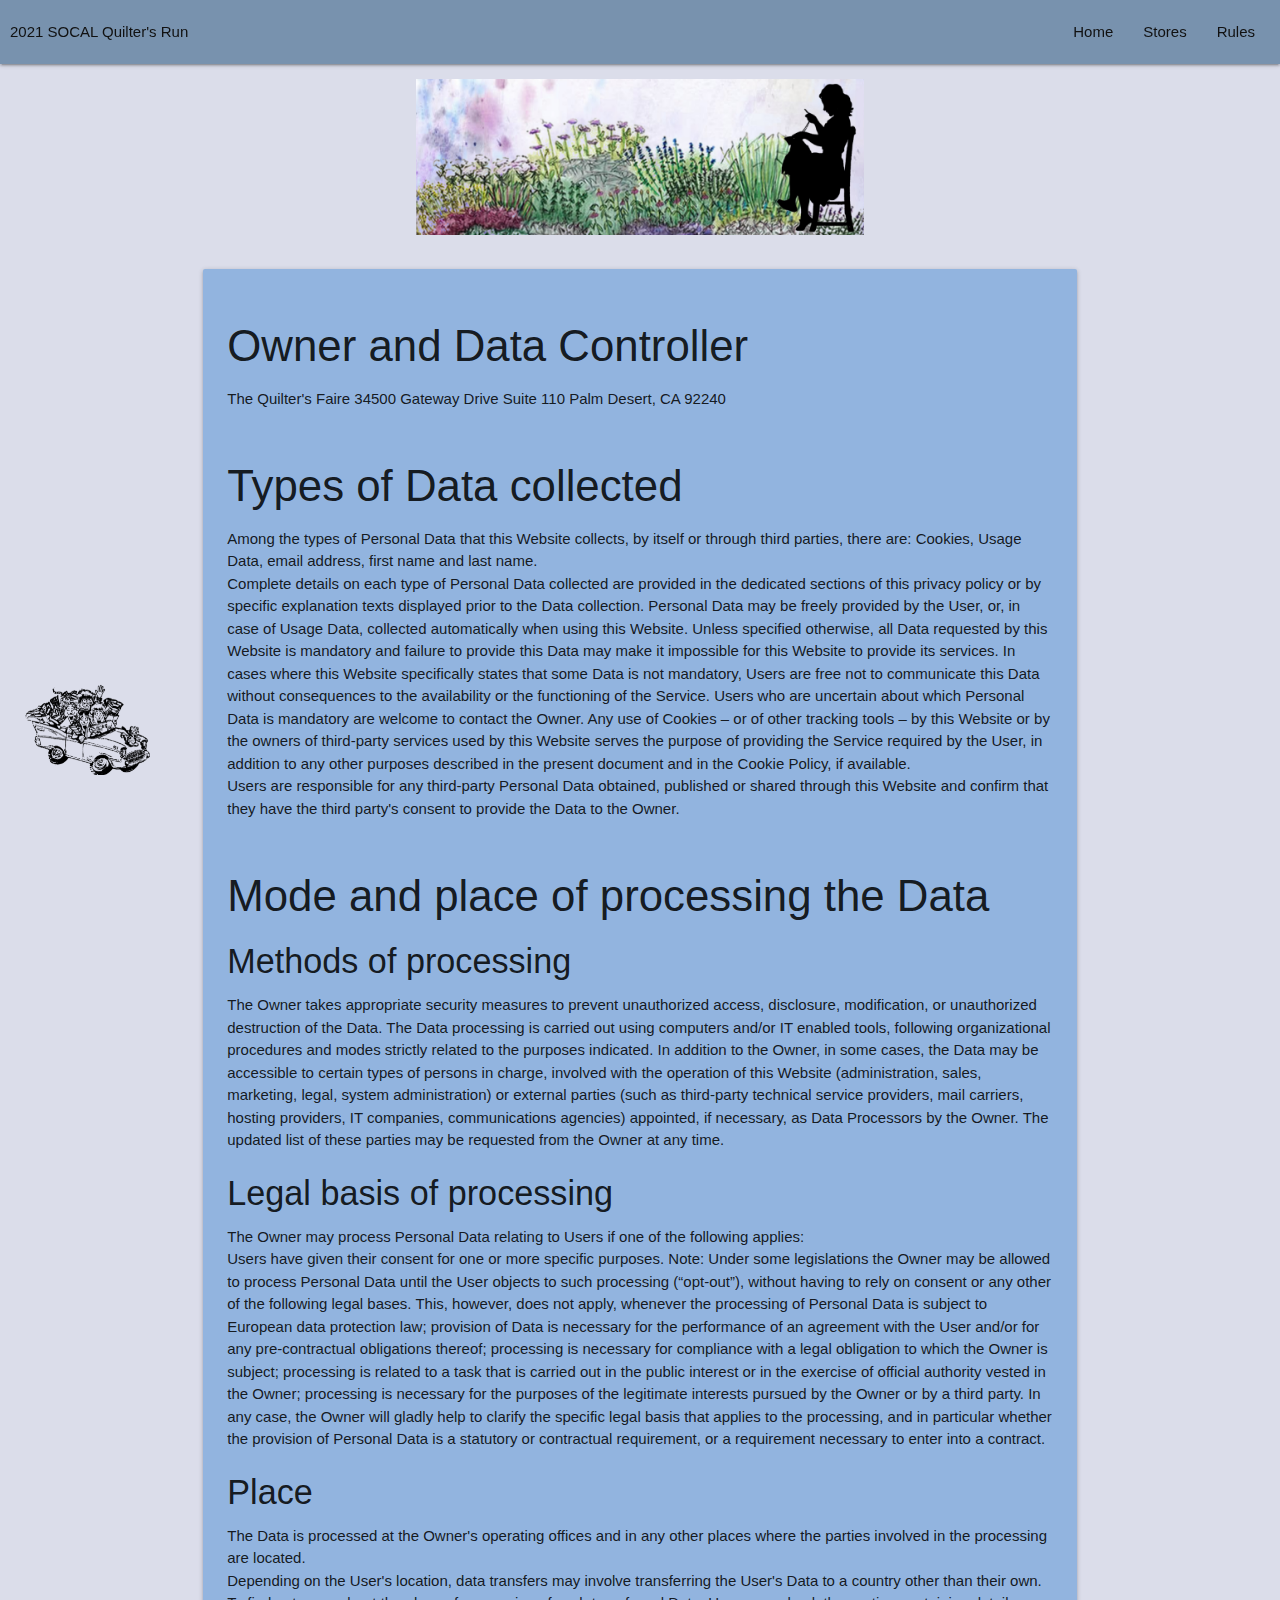
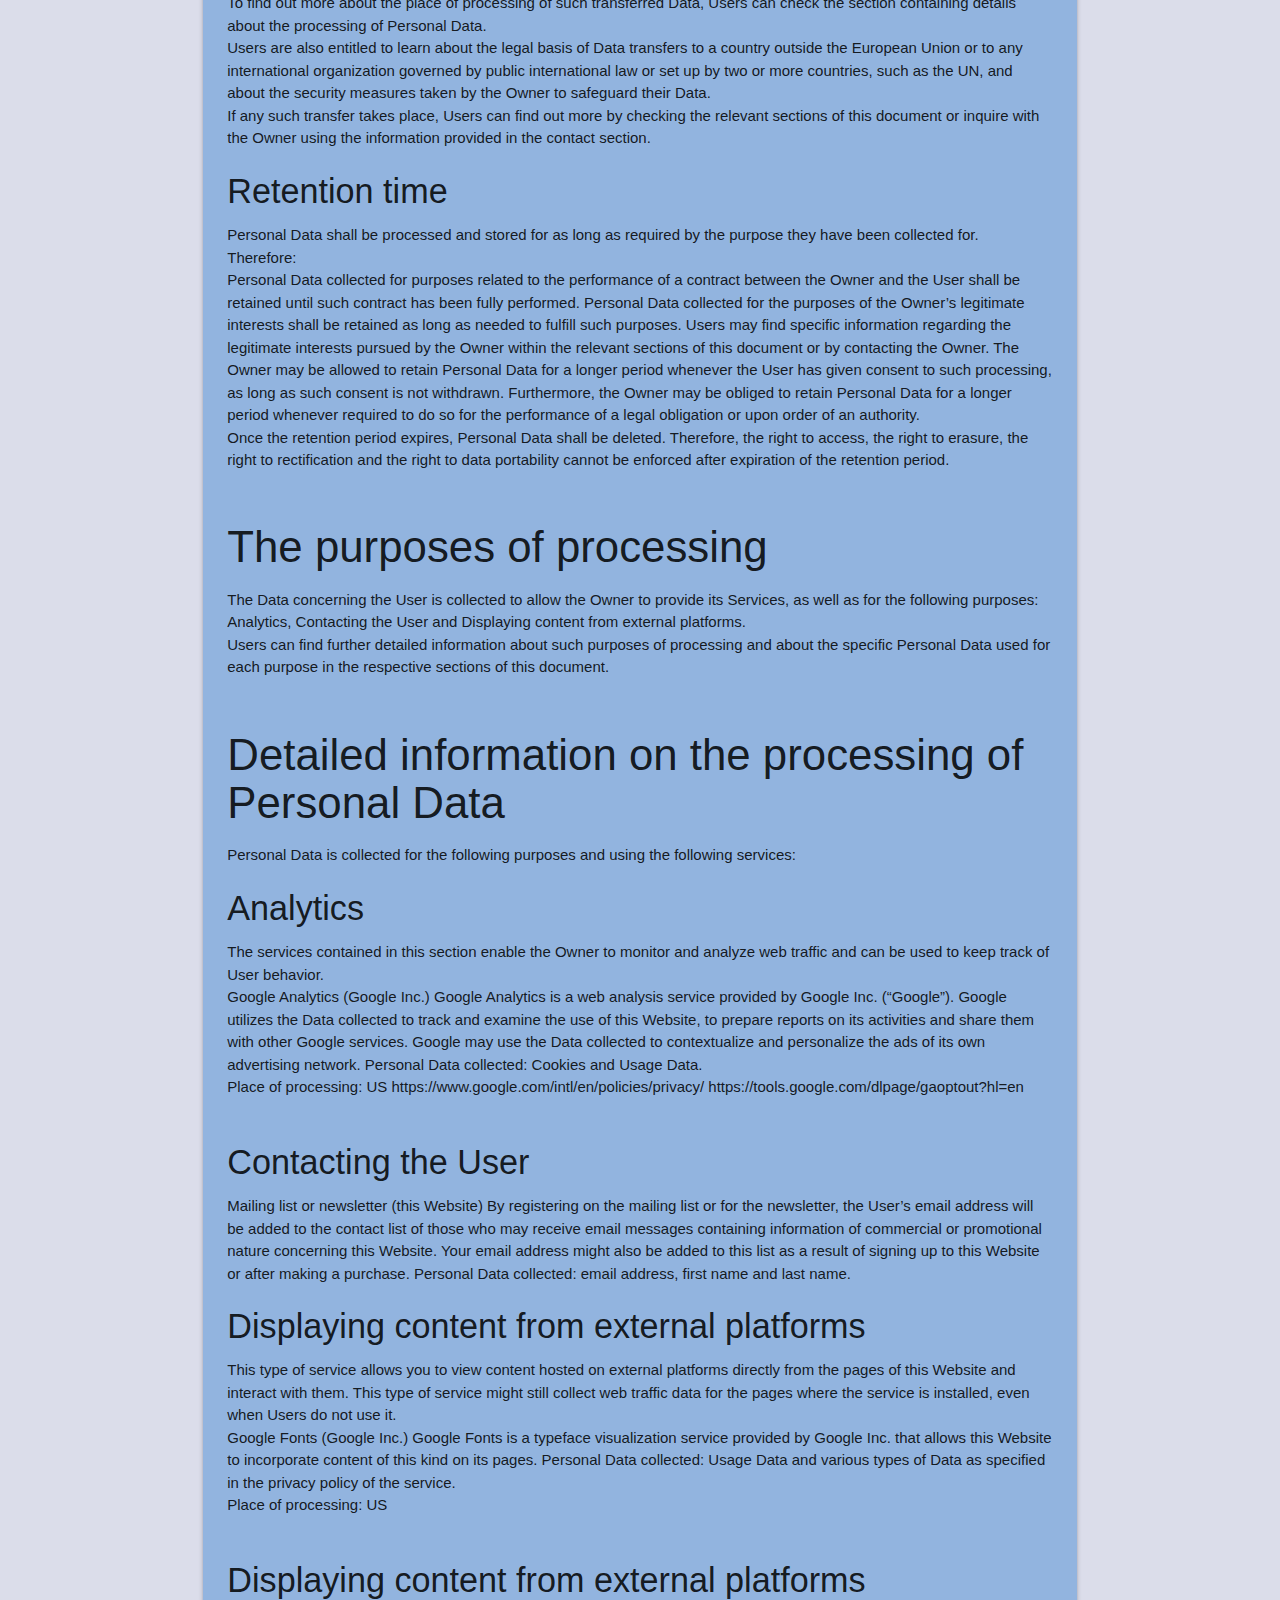
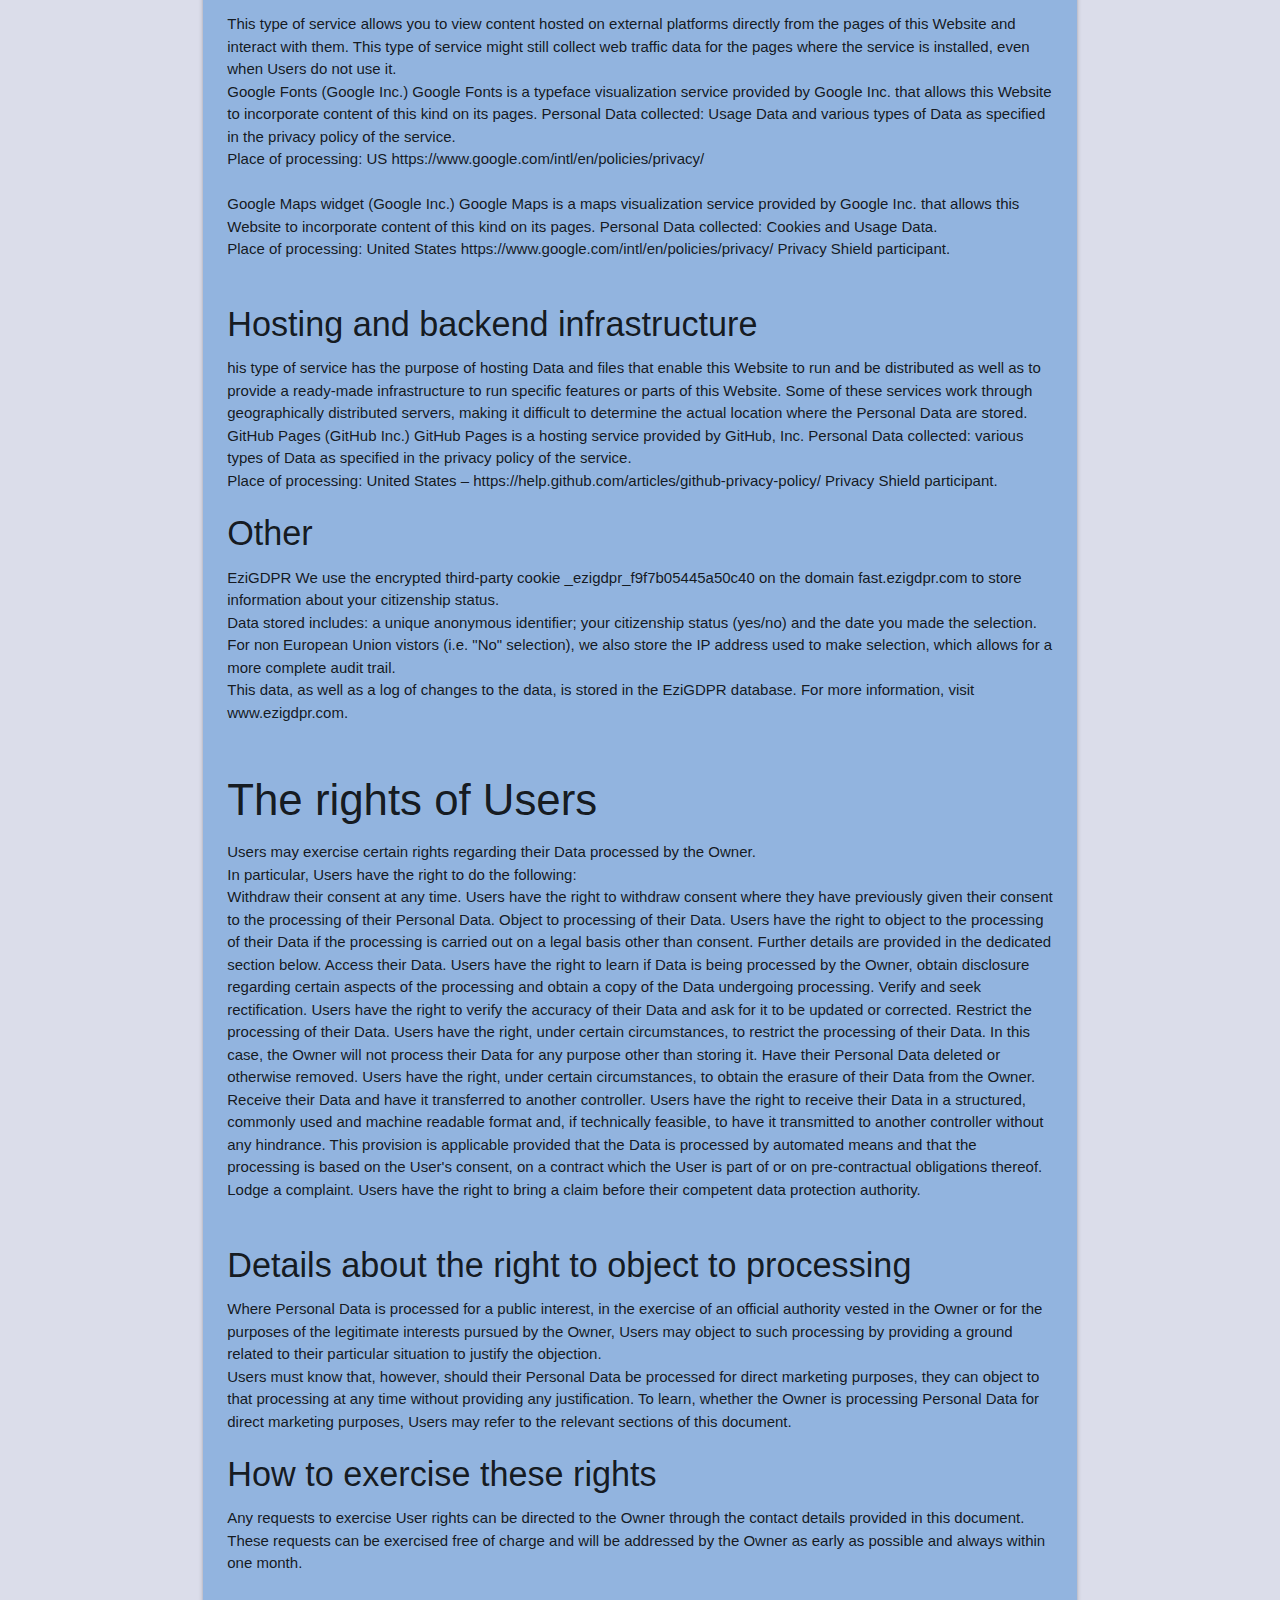
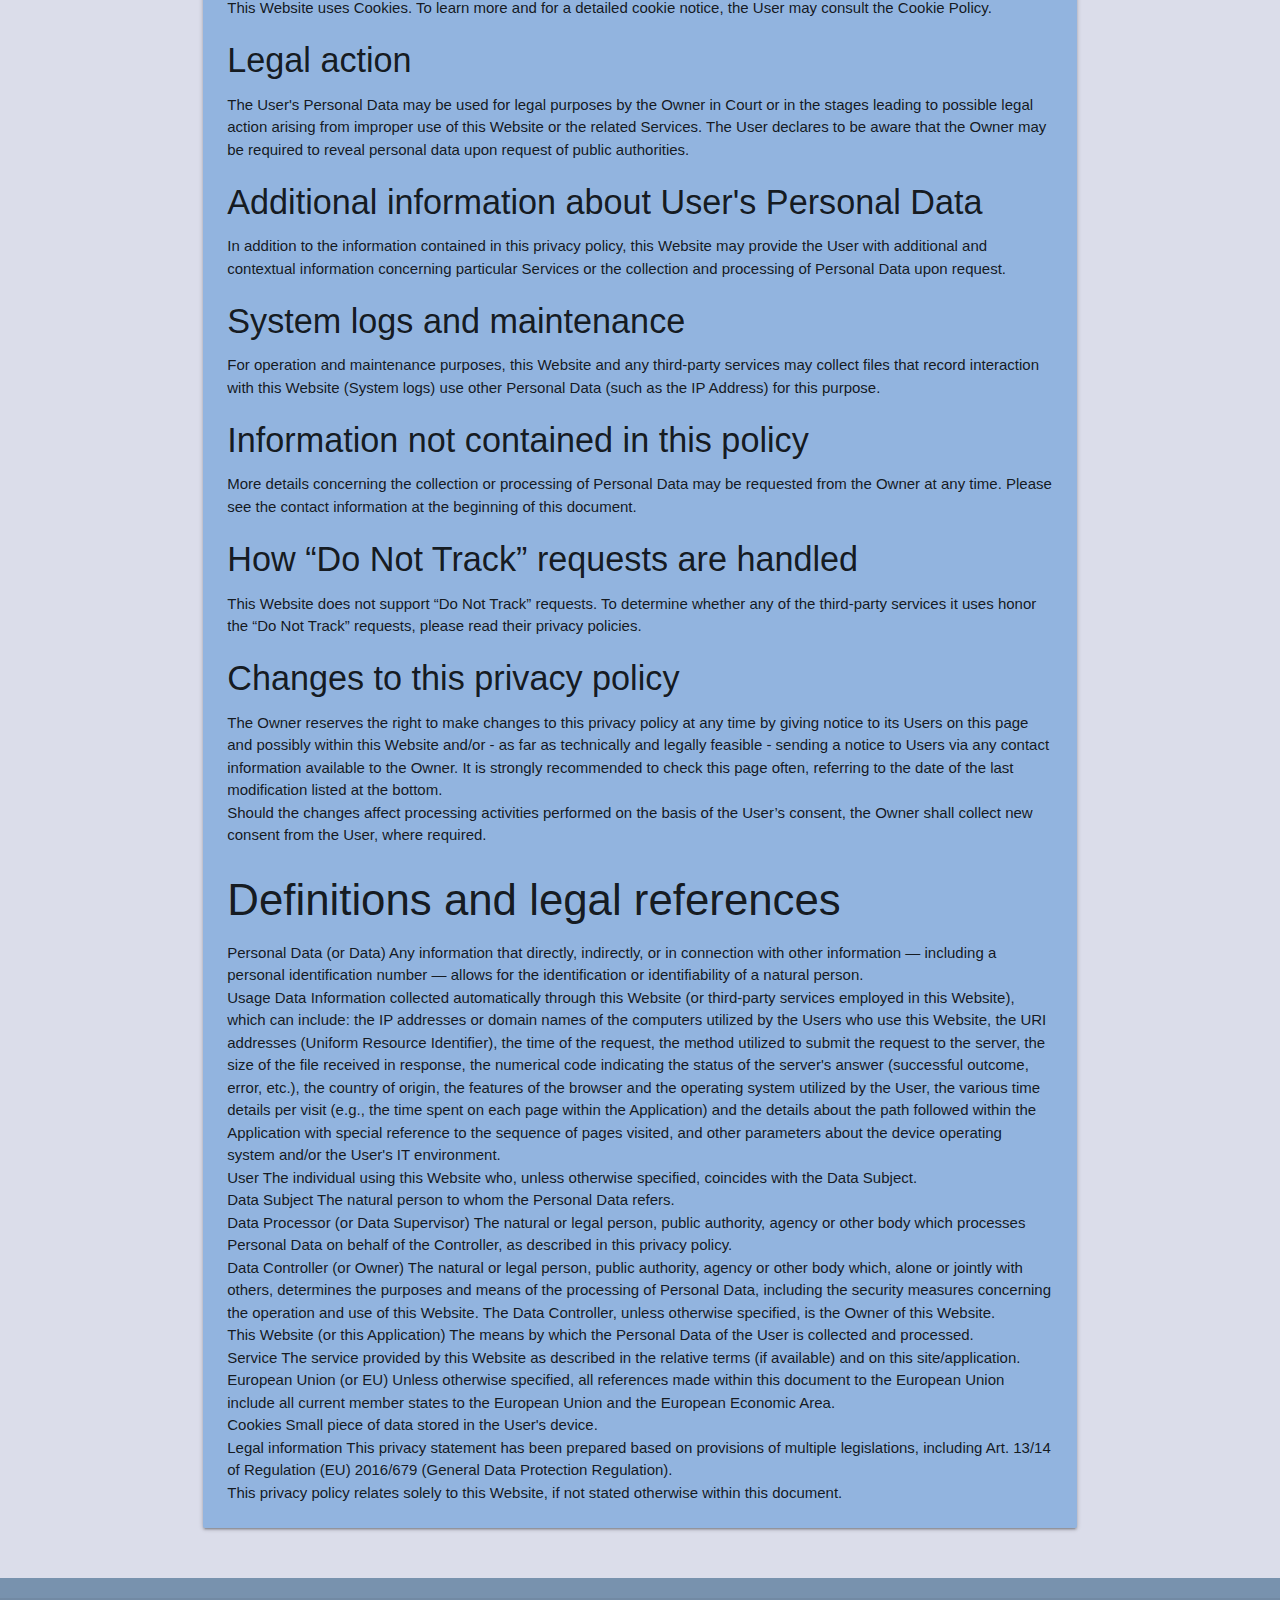
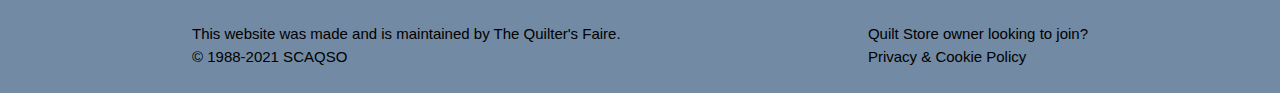
<file: privacy-and-cookie.html>
<!DOCTYPE html>
<html lang="en">
<head>
  <meta http-equiv="Content-Type" content="text/html; charset=UTF-8"/>
  <meta name="viewport" content="width=device-width, initial-scale=1, maximum-scale=1.0"/>
  <title>Privacy and Cookies</title>

  <!-- CSS  -->
  <link href="https://fonts.googleapis.com/icon?family=Material+Icons" rel="stylesheet">
  <link href="css/materialize.css" type="text/css" rel="stylesheet" media="screen,projection"/>
  <link href="css/style.css?v=1.0" type="text/css" rel="stylesheet" media="screen,projection"/>
</head>
<body>
	<div class="navbar-fixed">
    <nav class="custom-blue">
      <div class="nav-wrapper" style="padding-left:5px;padding-right:5px;">
        <div class="hide-on-med-and-down">
			<div class="nav-wrapper" style="padding-left:5px;padding-right:5px;">
				<a id="logo-container" href="index.html">2021 SOCAL Quilter's Run</a>
				<ul class="right">
				<li><a href="index.html">Home</a></li>
				<li><a href="stores.html">Stores</a></li>
				<li><a href="rules.html">Rules</a></li>
			  </ul>
		  </div>
		</div>
		<div class="hide-on-large-only">
			<div class="nav-wrapper" style="padding-left:5px;padding-right:5px;">
				<a id="logo-container" href="index.html"></a>
				<ul class="right">
				<li><a href="index.html" style="font-size: 14px;">Home</a></li>
				<li><a href="stores.html" style="font-size: 14px;">Stores</a></li>
				<li><a href="gallery.html" style="font-size: 14px;">Gallery</a></li>
				<li><a href="rules.html" style="font-size: 14px;">Rules</a></li>
			  </ul>
		  </div>
		</div>
      </div>
    </nav>
  </div>
    <div class="container">
		<div class="section">
				<div class="row">
					<center>
						<img src="../imgs/slim.png" width="50%">
					</center>
				</div>
				<div class="row">
					<div class="col s12 m12">
						<div class="card custom-blue2">
							<div class="card-content black-text-text">
								<p style="font-size: 18px;">
									<h3>Owner and Data Controller</h3>
The Quilter's Faire 
34500 Gateway Drive Suite 110 
Palm Desert, CA 92240
</br></br>
<h3>Types of Data collected</h3>
Among the types of Personal Data that this Website collects, by itself or through third parties, there are: Cookies, Usage Data, email address, first name and last name.
</br>
Complete details on each type of Personal Data collected are provided in the dedicated sections of this privacy policy or by specific explanation texts displayed prior to the Data collection.
Personal Data may be freely provided by the User, or, in case of Usage Data, collected automatically when using this Website.
Unless specified otherwise, all Data requested by this Website is mandatory and failure to provide this Data may make it impossible for this Website to provide its services. In cases where this Website specifically states that some Data is not mandatory, Users are free not to communicate this Data without consequences to the availability or the functioning of the Service.
Users who are uncertain about which Personal Data is mandatory are welcome to contact the Owner.
Any use of Cookies – or of other tracking tools – by this Website or by the owners of third-party services used by this Website serves the purpose of providing the Service required by the User, in addition to any other purposes described in the present document and in the Cookie Policy, if available.
</br>
Users are responsible for any third-party Personal Data obtained, published or shared through this Website and confirm that they have the third party's consent to provide the Data to the Owner.
</br></br>
<h3>Mode and place of processing the Data</h3>
<h4>Methods of processing</h4>
The Owner takes appropriate security measures to prevent unauthorized access, disclosure, modification, or unauthorized destruction of the Data.
The Data processing is carried out using computers and/or IT enabled tools, following organizational procedures and modes strictly related to the purposes indicated. In addition to the Owner, in some cases, the Data may be accessible to certain types of persons in charge, involved with the operation of this Website (administration, sales, marketing, legal, system administration) or external parties (such as third-party technical service providers, mail carriers, hosting providers, IT companies, communications agencies) appointed, if necessary, as Data Processors by the Owner. The updated list of these parties may be requested from the Owner at any time.
</br>
<h4>Legal basis of processing</h4>
The Owner may process Personal Data relating to Users if one of the following applies:
</br>
Users have given their consent for one or more specific purposes. Note: Under some legislations the Owner may be allowed to process Personal Data until the User objects to such processing (“opt-out”), without having to rely on consent or any other of the following legal bases. This, however, does not apply, whenever the processing of Personal Data is subject to European data protection law;
provision of Data is necessary for the performance of an agreement with the User and/or for any pre-contractual obligations thereof;
processing is necessary for compliance with a legal obligation to which the Owner is subject;
processing is related to a task that is carried out in the public interest or in the exercise of official authority vested in the Owner;
processing is necessary for the purposes of the legitimate interests pursued by the Owner or by a third party.
In any case, the Owner will gladly help to clarify the specific legal basis that applies to the processing, and in particular whether the provision of Personal Data is a statutory or contractual requirement, or a requirement necessary to enter into a contract.
</br>
<h4>Place</h4>
The Data is processed at the Owner's operating offices and in any other places where the parties involved in the processing are located.
</br>
Depending on the User's location, data transfers may involve transferring the User's Data to a country other than their own. To find out more about the place of processing of such transferred Data, Users can check the section containing details about the processing of Personal Data.
</br>
Users are also entitled to learn about the legal basis of Data transfers to a country outside the European Union or to any international organization governed by public international law or set up by two or more countries, such as the UN, and about the security measures taken by the Owner to safeguard their Data.
</br>
If any such transfer takes place, Users can find out more by checking the relevant sections of this document or inquire with the Owner using the information provided in the contact section.
</br>
<h4>Retention time</h4>
Personal Data shall be processed and stored for as long as required by the purpose they have been collected for.
</br>
Therefore:
</br>
Personal Data collected for purposes related to the performance of a contract between the Owner and the User shall be retained until such contract has been fully performed.
Personal Data collected for the purposes of the Owner’s legitimate interests shall be retained as long as needed to fulfill such purposes. Users may find specific information regarding the legitimate interests pursued by the Owner within the relevant sections of this document or by contacting the Owner.
The Owner may be allowed to retain Personal Data for a longer period whenever the User has given consent to such processing, as long as such consent is not withdrawn. Furthermore, the Owner may be obliged to retain Personal Data for a longer period whenever required to do so for the performance of a legal obligation or upon order of an authority.
</br>
Once the retention period expires, Personal Data shall be deleted. Therefore, the right to access, the right to erasure, the right to rectification and the right to data portability cannot be enforced after expiration of the retention period.
</br></br>
<h3>The purposes of processing</h3>
The Data concerning the User is collected to allow the Owner to provide its Services, as well as for the following purposes: Analytics, Contacting the User and Displaying content from external platforms.
</br>
Users can find further detailed information about such purposes of processing and about the specific Personal Data used for each purpose in the respective sections of this document.
</br></br>
<h3>Detailed information on the processing of Personal Data</h3>
Personal Data is collected for the following purposes and using the following services:
</br>
<h4>Analytics</h4>
The services contained in this section enable the Owner to monitor and analyze web traffic and can be used to keep track of User behavior.
</br>
Google Analytics (Google Inc.)
Google Analytics is a web analysis service provided by Google Inc. (“Google”). Google utilizes the Data collected to track and examine the use of this Website, to prepare reports on its activities and share them with other Google services.
Google may use the Data collected to contextualize and personalize the ads of its own advertising network.
Personal Data collected: Cookies and Usage Data.
</br>
Place of processing: US
https://www.google.com/intl/en/policies/privacy/
https://tools.google.com/dlpage/gaoptout?hl=en 
</br>
</br>
<h4>Contacting the User</h4>
Mailing list or newsletter (this Website)
By registering on the mailing list or for the newsletter, the User’s email address will be added to the contact list of those who may receive email messages containing information of commercial or promotional nature concerning this Website. Your email address might also be added to this list as a result of signing up to this Website or after making a purchase.
Personal Data collected: email address, first name and last name.
</br>
<h4>Displaying content from external platforms</h4>
This type of service allows you to view content hosted on external platforms directly from the pages of this Website and interact with them.
This type of service might still collect web traffic data for the pages where the service is installed, even when Users do not use it.
</br>
Google Fonts (Google Inc.)
Google Fonts is a typeface visualization service provided by Google Inc. that allows this Website to incorporate content of this kind on its pages.
Personal Data collected: Usage Data and various types of Data as specified in the privacy policy of the service.
</br>
Place of processing: US
</br></br>
<h4>Displaying content from external platforms</h4>
This type of service allows you to view content hosted on external platforms directly from the pages of this Website and interact with them.
This type of service might still collect web traffic data for the pages where the service is installed, even when Users do not use it.
</br>
Google Fonts (Google Inc.)
Google Fonts is a typeface visualization service provided by Google Inc. that allows this Website to incorporate content of this kind on its pages.
Personal Data collected: Usage Data and various types of Data as specified in the privacy policy of the service.
</br>
Place of processing: US
https://www.google.com/intl/en/policies/privacy/ 
</br></br>
Google Maps widget (Google Inc.)
Google Maps is a maps visualization service provided by Google Inc. that allows this Website to incorporate content of this kind on its pages.
Personal Data collected: Cookies and Usage Data.
</br>
Place of processing: United States 
https://www.google.com/intl/en/policies/privacy/
Privacy Shield participant.
</br></br>
<h4>Hosting and backend infrastructure</h4>
his type of service has the purpose of hosting Data and files that enable this Website to run and be distributed as well as to provide a ready-made infrastructure to run specific features or parts of this Website. Some of these services work through geographically distributed servers, making it difficult to determine the actual location where the Personal Data are stored.
</br>
GitHub Pages (GitHub Inc.)
GitHub Pages is a hosting service provided by GitHub, Inc.
Personal Data collected: various types of Data as specified in the privacy policy of the service.
</br>
Place of processing: United States – https://help.github.com/articles/github-privacy-policy/ Privacy Shield participant.
</br>
<h4>Other</h4>
EziGDPR
We use the encrypted third-party cookie _ezigdpr_f9f7b05445a50c40 on the domain fast.ezigdpr.com to store information about your citizenship status.
</br>
Data stored includes: a unique anonymous identifier; your citizenship status (yes/no) and the date you made the selection.
</br>
For non European Union vistors (i.e. "No" selection), we also store the IP address used to make selection, which allows for a more complete audit trail.
</br>
This data, as well as a log of changes to the data, is stored in the EziGDPR database. For more information, visit www.ezigdpr.com.
</br></br>
<h3>The rights of Users</h3>
Users may exercise certain rights regarding their Data processed by the Owner.
</br>
In particular, Users have the right to do the following:
</br>
Withdraw their consent at any time. Users have the right to withdraw consent where they have previously given their consent to the processing of their Personal Data.
Object to processing of their Data. Users have the right to object to the processing of their Data if the processing is carried out on a legal basis other than consent. Further details are provided in the dedicated section below.
Access their Data. Users have the right to learn if Data is being processed by the Owner, obtain disclosure regarding certain aspects of the processing and obtain a copy of the Data undergoing processing.
Verify and seek rectification. Users have the right to verify the accuracy of their Data and ask for it to be updated or corrected.
Restrict the processing of their Data. Users have the right, under certain circumstances, to restrict the processing of their Data. In this case, the Owner will not process their Data for any purpose other than storing it.
Have their Personal Data deleted or otherwise removed. Users have the right, under certain circumstances, to obtain the erasure of their Data from the Owner.
Receive their Data and have it transferred to another controller. Users have the right to receive their Data in a structured, commonly used and machine readable format and, if technically feasible, to have it transmitted to another controller without any hindrance. This provision is applicable provided that the Data is processed by automated means and that the processing is based on the User's consent, on a contract which the User is part of or on pre-contractual obligations thereof.
Lodge a complaint. Users have the right to bring a claim before their competent data protection authority.
</br></br>
<h4>Details about the right to object to processing</h4>
Where Personal Data is processed for a public interest, in the exercise of an official authority vested in the Owner or for the purposes of the legitimate interests pursued by the Owner, Users may object to such processing by providing a ground related to their particular situation to justify the objection.
</br>
Users must know that, however, should their Personal Data be processed for direct marketing purposes, they can object to that processing at any time without providing any justification. To learn, whether the Owner is processing Personal Data for direct marketing purposes, Users may refer to the relevant sections of this document.
</br>
<h4>How to exercise these rights</h4>
Any requests to exercise User rights can be directed to the Owner through the contact details provided in this document. These requests can be exercised free of charge and will be addressed by the Owner as early as possible and always within one month.
</br></br>
<h3Cookie Policy</h3>
This Website uses Cookies. To learn more and for a detailed cookie notice, the User may consult the Cookie Policy.
</br>
<h3Additional information about Data collection and processing</h3>
<h4>Legal action</h4>
The User's Personal Data may be used for legal purposes by the Owner in Court or in the stages leading to possible legal action arising from improper use of this Website or the related Services.
The User declares to be aware that the Owner may be required to reveal personal data upon request of public authorities.
</br>
<h4>Additional information about User's Personal Data</h4>
In addition to the information contained in this privacy policy, this Website may provide the User with additional and contextual information concerning particular Services or the collection and processing of Personal Data upon request.
</br>
<h4>System logs and maintenance</h4>
For operation and maintenance purposes, this Website and any third-party services may collect files that record interaction with this Website (System logs) use other Personal Data (such as the IP Address) for this purpose.
</br>
<h4>Information not contained in this policy</h4>
More details concerning the collection or processing of Personal Data may be requested from the Owner at any time. Please see the contact information at the beginning of this document.
</br>
<h4>How “Do Not Track” requests are handled</h4>
This Website does not support “Do Not Track” requests.
To determine whether any of the third-party services it uses honor the “Do Not Track” requests, please read their privacy policies.
</br>
<h4>Changes to this privacy policy</h4>
The Owner reserves the right to make changes to this privacy policy at any time by giving notice to its Users on this page and possibly within this Website and/or - as far as technically and legally feasible - sending a notice to Users via any contact information available to the Owner. It is strongly recommended to check this page often, referring to the date of the last modification listed at the bottom. 
</br>
Should the changes affect processing activities performed on the basis of the User’s consent, the Owner shall collect new consent from the User, where required.
</br>
<h3>Definitions and legal references</h3>
Personal Data (or Data)
Any information that directly, indirectly, or in connection with other information — including a personal identification number — allows for the identification or identifiability of a natural person.
</br>
Usage Data
Information collected automatically through this Website (or third-party services employed in this Website), which can include: the IP addresses or domain names of the computers utilized by the Users who use this Website, the URI addresses (Uniform Resource Identifier), the time of the request, the method utilized to submit the request to the server, the size of the file received in response, the numerical code indicating the status of the server's answer (successful outcome, error, etc.), the country of origin, the features of the browser and the operating system utilized by the User, the various time details per visit (e.g., the time spent on each page within the Application) and the details about the path followed within the Application with special reference to the sequence of pages visited, and other parameters about the device operating system and/or the User's IT environment.
</br>
User
The individual using this Website who, unless otherwise specified, coincides with the Data Subject.
</br>
Data Subject
The natural person to whom the Personal Data refers.
</br>
Data Processor (or Data Supervisor)
The natural or legal person, public authority, agency or other body which processes Personal Data on behalf of the Controller, as described in this privacy policy.
</br>
Data Controller (or Owner)
The natural or legal person, public authority, agency or other body which, alone or jointly with others, determines the purposes and means of the processing of Personal Data, including the security measures concerning the operation and use of this Website. The Data Controller, unless otherwise specified, is the Owner of this Website.
</br>
This Website (or this Application)
The means by which the Personal Data of the User is collected and processed.
</br>
Service
The service provided by this Website as described in the relative terms (if available) and on this site/application.
</br>
European Union (or EU)
Unless otherwise specified, all references made within this document to the European Union include all current member states to the European Union and the European Economic Area.
</br>
Cookies
Small piece of data stored in the User's device.
</br>
Legal information
This privacy statement has been prepared based on provisions of multiple legislations, including Art. 13/14 of Regulation (EU) 2016/679 (General Data Protection Regulation).
</br>
This privacy policy relates solely to this Website, if not stated otherwise within this document.
								</p>
							</div>
						</div>
					</div>
				</div>
		</div>
		<img style="position: fixed; bottom: 125px; left: 25px;" src="../imgs/SCAQSOBLACKLOGO.png" width="125px">
	</div>
	<main></main>
	<footer class="page-footer custom-blue">
        <div class="footer-copyright">
            <div class="container">
				<p class="left black-text">This website was made and is maintained by <a class="black-text" target="_blank" href="http://www.thequiltersfaire.com/">The Quilter's Faire</a>.</br>© 1988-2021 SCAQSO</p>
				<p class="right black-text"><a class="black-text" href="../quiltshops.html">Quilt Store owner looking to join?</a></br><a class="black-text" href="../privacy-and-cookie.html">Privacy & Cookie Policy</a></p>
            </div>
        </div>
    </footer>
  </body>
</html>
</file>
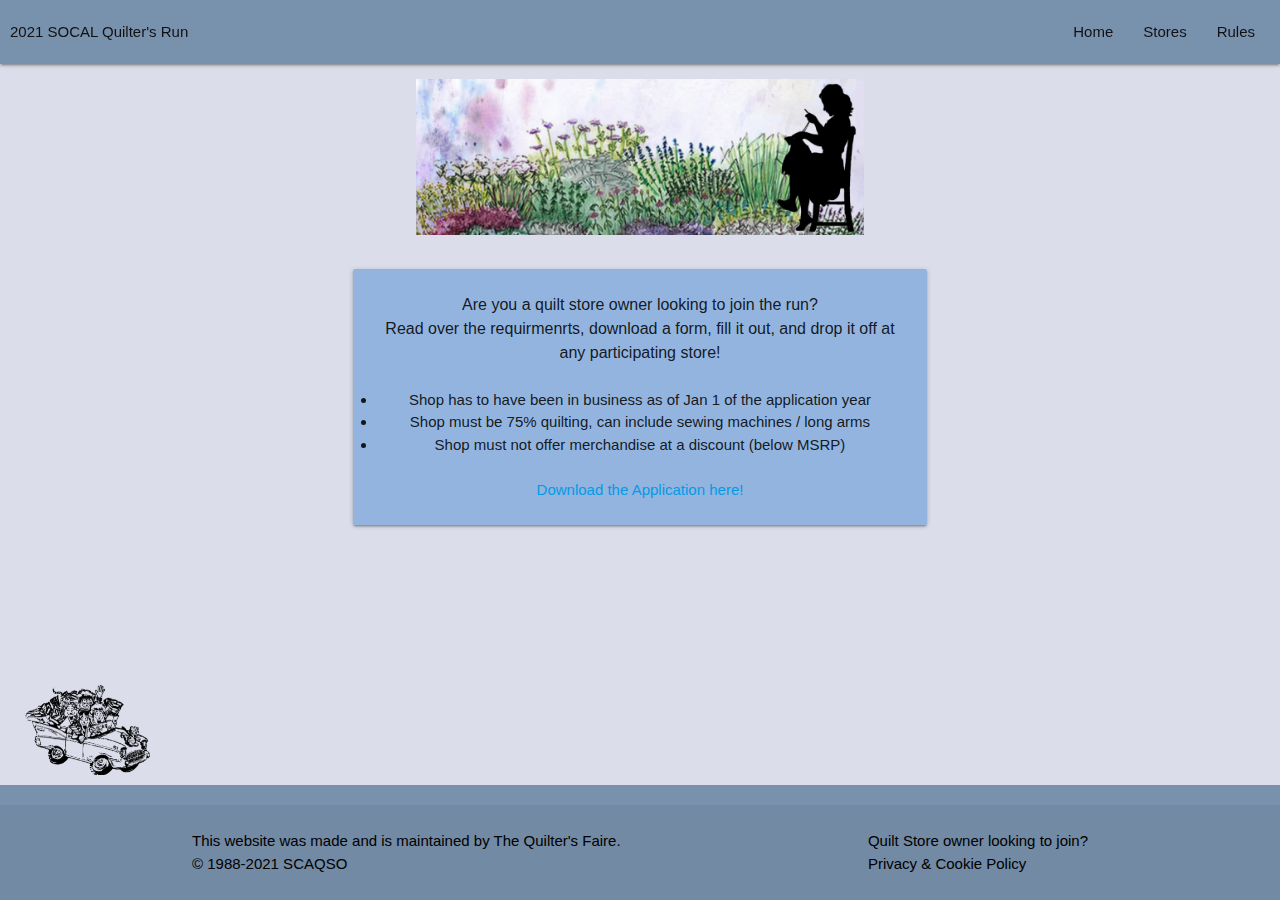
<file: quiltshops.html>
<!DOCTYPE html>
<html lang="en">
<head>
  <meta http-equiv="Content-Type" content="text/html; charset=UTF-8"/>
  <meta name="viewport" content="width=device-width, initial-scale=1, maximum-scale=1.0"/>
  <title>Quilt Shops</title>

  <!-- CSS  -->
  <link href="https://fonts.googleapis.com/icon?family=Material+Icons" rel="stylesheet">
  <link href="css/materialize.css" type="text/css" rel="stylesheet" media="screen,projection"/>
  <link href="css/style.css?v=1.0" type="text/css" rel="stylesheet" media="screen,projection"/>
</head>
<body>
	<div class="navbar-fixed">
    <nav class="custom-blue">
      <div class="nav-wrapper" style="padding-left:5px;padding-right:5px;">
        <div class="hide-on-med-and-down">
			<div class="nav-wrapper" style="padding-left:5px;padding-right:5px;">
				<a id="logo-container" href="index.html">2021 SOCAL Quilter's Run</a>
				<ul class="right">
				<li><a href="index.html">Home</a></li>
				<li><a href="stores.html">Stores</a></li>
				<li><a href="rules.html">Rules</a></li>
			  </ul>
		  </div>
		</div>
		<div class="hide-on-large-only">
			<div class="nav-wrapper" style="padding-left:5px;padding-right:5px;">
				<a id="logo-container" href="index.html"></a>
				<ul class="right">
				<li><a href="index.html" style="font-size: 14px;">Home</a></li>
				<li><a href="stores.html" style="font-size: 14px;">Stores</a></li>
				<li><a href="gallery.html" style="font-size: 14px;">Gallery</a></li>
				<li><a href="rules.html" style="font-size: 14px;">Rules</a></li>
			  </ul>
			  </ul>
		  </div>
		</div>
      </div>
    </nav>
  </div>
    <div class="container">
		<div class="section">
				<div class="row">
					<center>
						<img src="../imgs/slim.png" width="50%">
					</center>
				</div>
				<div class="row">
					<div class="col s12 m2"></div>
					<div class="col s12 m8">
						<div class="card custom-blue2">
							<div class="card-content black-text-text">
								<center>
									<p style="font-size: 16px;"><span class="custom-white-text">Are you a quilt store owner looking to join the run?
										</br>Read over the requirmenrts, download a form, fill it out, and drop it off at any participating store!</br></br>
										<li>Shop has to have been in business as of Jan 1 of the application year</li>
										<li>Shop must be 75% quilting, can include sewing machines / long arms</li>
										<li>Shop must not offer merchandise at a discount (below MSRP)</li>
										</br><a target="_blank" href="../documents/MembershipApplication.pdf">Download the Application here!</a></span></p>
								</center>
							</div>
						</div>
					</div>
				</div>
		</div>
		<img style="position: fixed; bottom: 125px; left: 25px;" src="../imgs/SCAQSOBLACKLOGO.png" width="125px">
	</div>
	<main></main>
	<footer class="page-footer custom-blue">
        <div class="footer-copyright">
            <div class="container">
				<p class="left black-text">This website was made and is maintained by <a class="black-text" target="_blank" href="http://www.thequiltersfaire.com/">The Quilter's Faire</a>.</br>© 1988-2021 SCAQSO</p>
				<p class="right black-text"><a class="black-text" href="../quiltshops.html">Quilt Store owner looking to join?</a></br><a class="black-text" href="../privacy-and-cookie.html">Privacy & Cookie Policy</a></p>
            </div>
        </div>
    </footer>
  </body>
</html>
</file>
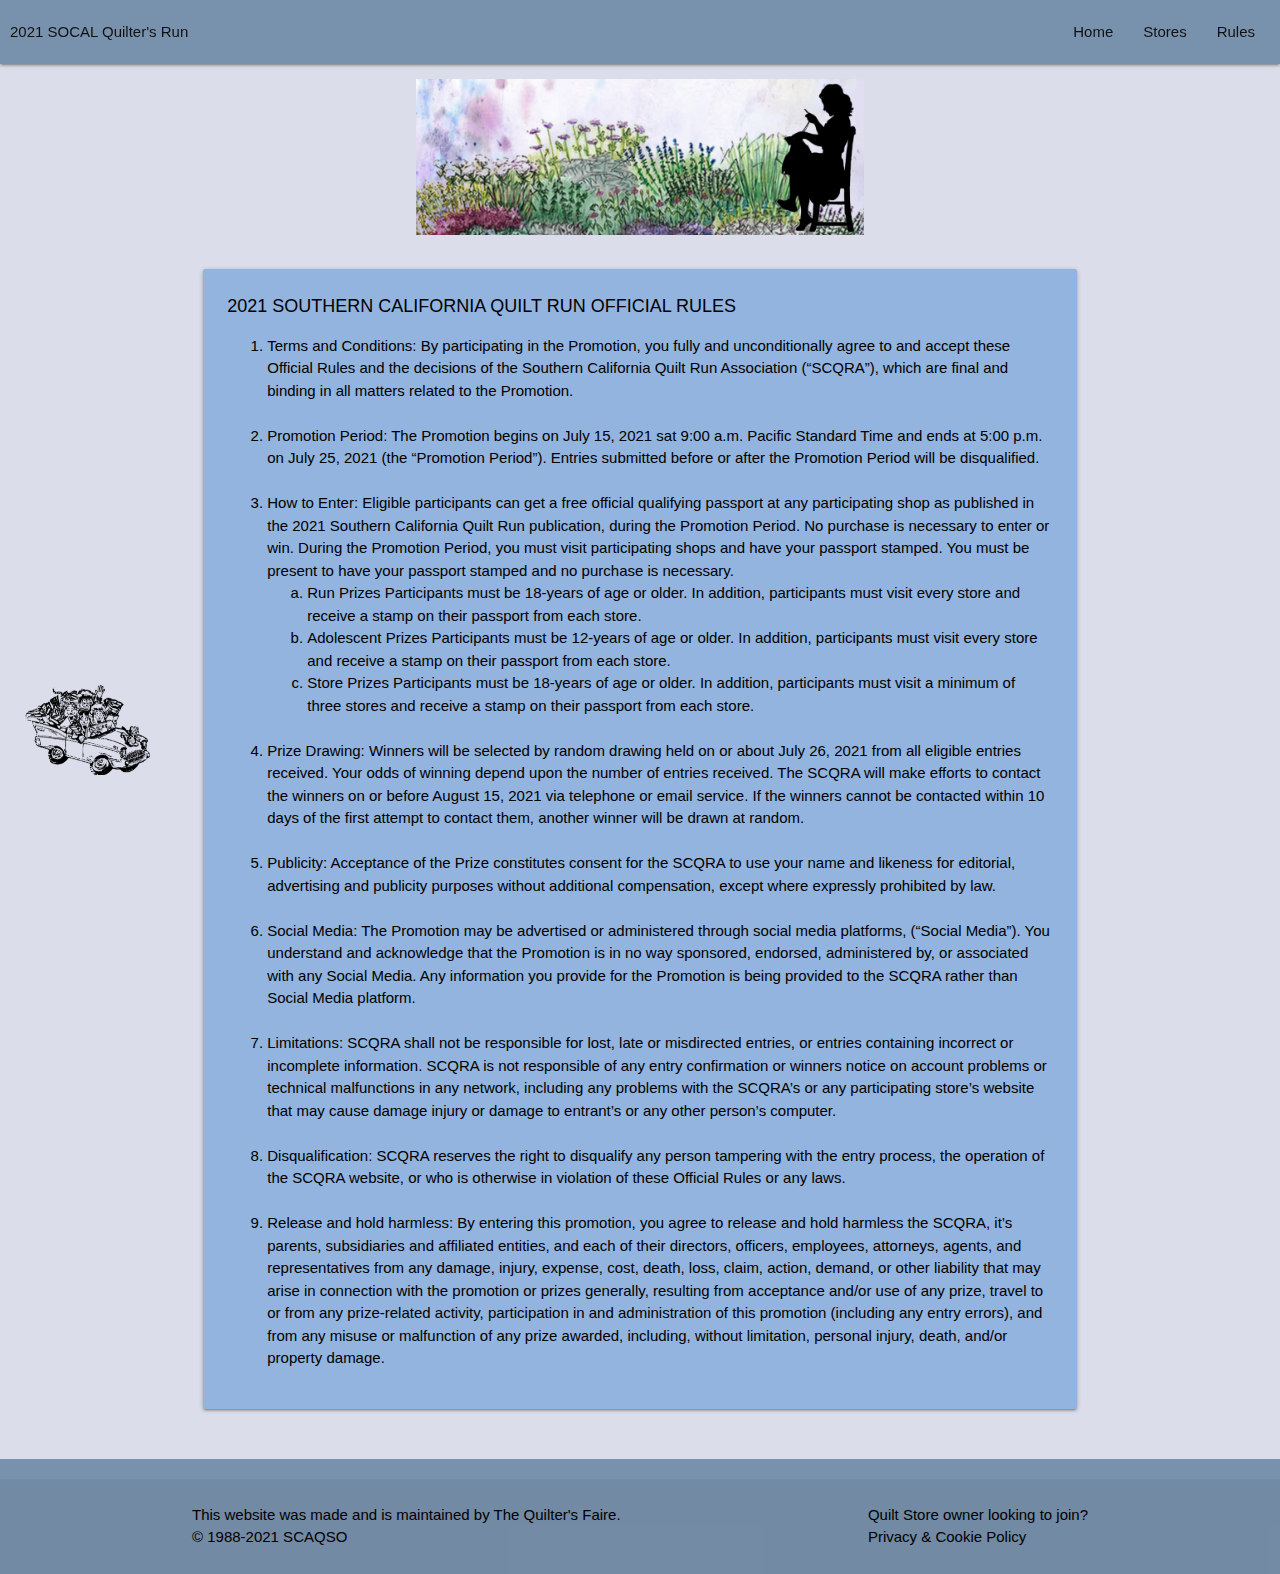
<file: rules.html>
<!DOCTYPE html>
<html lang="en">
<head>
  <meta http-equiv="Content-Type" content="text/html; charset=UTF-8"/>
  <meta name="viewport" content="width=device-width, initial-scale=1, maximum-scale=1.0"/>
  <title>Rules</title>

  <!-- CSS  -->
  <link href="https://fonts.googleapis.com/icon?family=Material+Icons" rel="stylesheet">
  <link href="css/materialize.css" type="text/css" rel="stylesheet" media="screen,projection"/>
  <link href="css/style.css?v=1.0" type="text/css" rel="stylesheet" media="screen,projection"/>
</head>
<body>
	<div class="navbar-fixed">
    <nav class="custom-blue">
      <div class="nav-wrapper" style="padding-left:5px;padding-right:5px;">
        <div class="hide-on-med-and-down">
			<div class="nav-wrapper" style="padding-left:5px;padding-right:5px;">
				<a id="logo-container" href="index.html">2021 SOCAL Quilter's Run</a>
				<ul class="right">
				<li><a href="index.html">Home</a></li>
				<li><a href="stores.html">Stores</a></li>
				<li><a href="rules.html">Rules</a></li>
			  </ul>
		  </div>
		</div>
		<div class="hide-on-large-only">
			<div class="nav-wrapper" style="padding-left:5px;padding-right:5px;">
				<a id="logo-container" href="index.html"></a>
				<ul class="right">
				<li><a href="index.html" style="font-size: 14px;">Home</a></li>
				<li><a href="stores.html" style="font-size: 14px;">Stores</a></li>
				<li><a href="gallery.html" style="font-size: 14px;">Gallery</a></li>
				<li><a href="rules.html" style="font-size: 14px;">Rules</a></li>
			  </ul>
			  </ul>
		  </div>
		</div>
      </div>
    </nav>
  </div>
    <div class="container">
		<div class="section">
				<div class="row">
					<center>
						<img src="../imgs/slim.png" width="50%">
					</center>
				</div>
				<div class="row">
					<div class="col s12 m12">
						<div class="card custom-blue2">
							<div class="card-content black-text">
								<p style="font-size: 18px;">
									2021 SOUTHERN CALIFORNIA QUILT RUN
									OFFICIAL RULES
									<ol>
										<li>Terms and Conditions: By participating in the Promotion, you fully and unconditionally agree to and accept
										these Official Rules and the decisions of the Southern California Quilt Run Association (“SCQRA”), which are
										final and binding in all matters related to the Promotion.</li>
										</br>
										<li>Promotion Period: The Promotion begins on July 15, 2021 sat 9:00 a.m. Pacific Standard Time and ends at 5:00
										p.m. on July 25, 2021 (the “Promotion Period”). Entries submitted before or after the Promotion Period will be
										disqualified.</li>
										</br>
										<li>How to Enter: Eligible participants can get a free official qualifying passport at any participating shop as
										published in the 2021 Southern California Quilt Run publication, during the Promotion Period. No purchase is
										necessary to enter or win. During the Promotion Period, you must visit participating shops and have your
										passport stamped. You must be present to have your passport stamped and no purchase is necessary.
										
											<ol type="a">
												<li>Run Prizes Participants must be 18-years of age or older. In addition, participants must visit
												every store and receive a stamp on their passport from each store.</li>
												<li>Adolescent Prizes Participants must be 12-years of age or older. In addition, participants must visit
												every store and receive a stamp on their passport from each store.</li>
												<li>Store Prizes Participants must be 18-years of age or older. In addition, participants must visit a
												minimum of three stores and receive a stamp on their passport from each store.</li>
											</ol>
										</li>
										</br>
										<li>Prize Drawing: Winners will be selected by random drawing held on or about July 26, 2021 from all eligible
										entries received. Your odds of winning depend upon the number of entries received. The SCQRA will make
										efforts to contact the winners on or before August 15, 2021 via telephone or email service. If the winners
										cannot be contacted within 10 days of the first attempt to contact them, another winner will be drawn at
										random.</li>
										</br>
										<li>Publicity: Acceptance of the Prize constitutes consent for the SCQRA to use your name and likeness for
										editorial, advertising and publicity purposes without additional compensation, except where expressly
										prohibited by law.</li>
										</br>
										<li>Social Media: The Promotion may be advertised or administered through social media platforms, (“Social
										Media”). You understand and acknowledge that the Promotion is in no way sponsored, endorsed, administered
										by, or associated with any Social Media. Any information you provide for the Promotion is being provided to the
										SCQRA rather than Social Media platform.</li>
										</br>
										<li>Limitations: SCQRA shall not be responsible for lost, late or misdirected entries, or entries containing incorrect
										or incomplete information. SCQRA is not responsible of any entry confirmation or winners notice on account
										problems or technical malfunctions in any network, including any problems with the SCQRA’s or any
										participating store’s website that may cause damage injury or damage to entrant’s or any other person’s
										computer.</li>
										</br>
										<li>Disqualification: SCQRA reserves the right to disqualify any person tampering with the entry process, the
										operation of the SCQRA website, or who is otherwise in violation of these Official Rules or any laws.</li>
										</br>
										<li>Release and hold harmless: By entering this promotion, you agree to release and hold harmless the SCQRA,
										it’s parents, subsidiaries and affiliated entities, and each of their directors, officers, employees, attorneys,
										agents, and representatives from any damage, injury, expense, cost, death, loss, claim, action, demand, or other
										liability that may arise in connection with the promotion or prizes generally, resulting from acceptance and/or
										use of any prize, travel to or from any prize-related activity, participation in and administration of this promotion
										(including any entry errors), and from any misuse or malfunction of any prize awarded, including, without
										limitation, personal injury, death, and/or property damage.</li>
									</ol>							
								</p>
							</div>
						</div>
					</div>
				</div>
		</div>
		<img style="position: fixed; bottom: 125px; left: 25px;" src="../imgs/SCAQSOBLACKLOGO.png" width="125px">
	</div>
	<main></main>
	<footer class="page-footer custom-blue">
        <div class="footer-copyright">
            <div class="container">
				<p class="left black-text">This website was made and is maintained by <a class="black-text" target="_blank" href="http://www.thequiltersfaire.com/">The Quilter's Faire</a>.</br>© 1988-2021 SCAQSO</p>
				<p class="right black-text"><a class="black-text" href="../quiltshops.html">Quilt Store owner looking to join?</a></br><a class="black-text" href="../privacy-and-cookie.html">Privacy & Cookie Policy</a></p>
            </div>
        </div>
    </footer>
  </body>
</html>
</file>
<file: css/style.css>
/* Custom Stylesheet */
/**
 * Use this file to override Materialize files so you can update
 * the core Materialize files in the future
 *
 * Made By MaterializeCSS.com
 */

.icon-block {
  padding: 0 15px;
}
.icon-block .material-icons {
	font-size: inherit;
}

.custom-blue-text {
  color: #7892ae !important;
  font-family: 'ColtSoft' !important;
}

.custom-blue {
  background-color: #7892ae !important;
}

.custom-pink {
  background-color: #d8c4dc !important;
}

.custom-blue2 {
  background-color: #92b4df !important;
}

.custom-green {
  background-color: #b4c3c0 !important;
}




::-webkit-scrollbar-track { -webkit-box-shadow: inset 0 0 6px rgba(0,0,0,0.3); background-color: #F5F5F5; }
::-webkit-scrollbar { width: 10px; background-color: #F5F5F5; }
::-webkit-scrollbar-thumb { background-color: #7892ae; }
::-moz-selection { background: #7892ae; color: white; }
::selection { background: #7892ae; color: white; }

body {
    display: flex;
    min-height: 100vh;
    flex-direction: column;
	background-color: #dbddea;
  }

  main {
    flex: 1 0 auto;
  }
  
nav a {
    color: #111;
}
nav ul a {
	color: #111;
}
</file>
